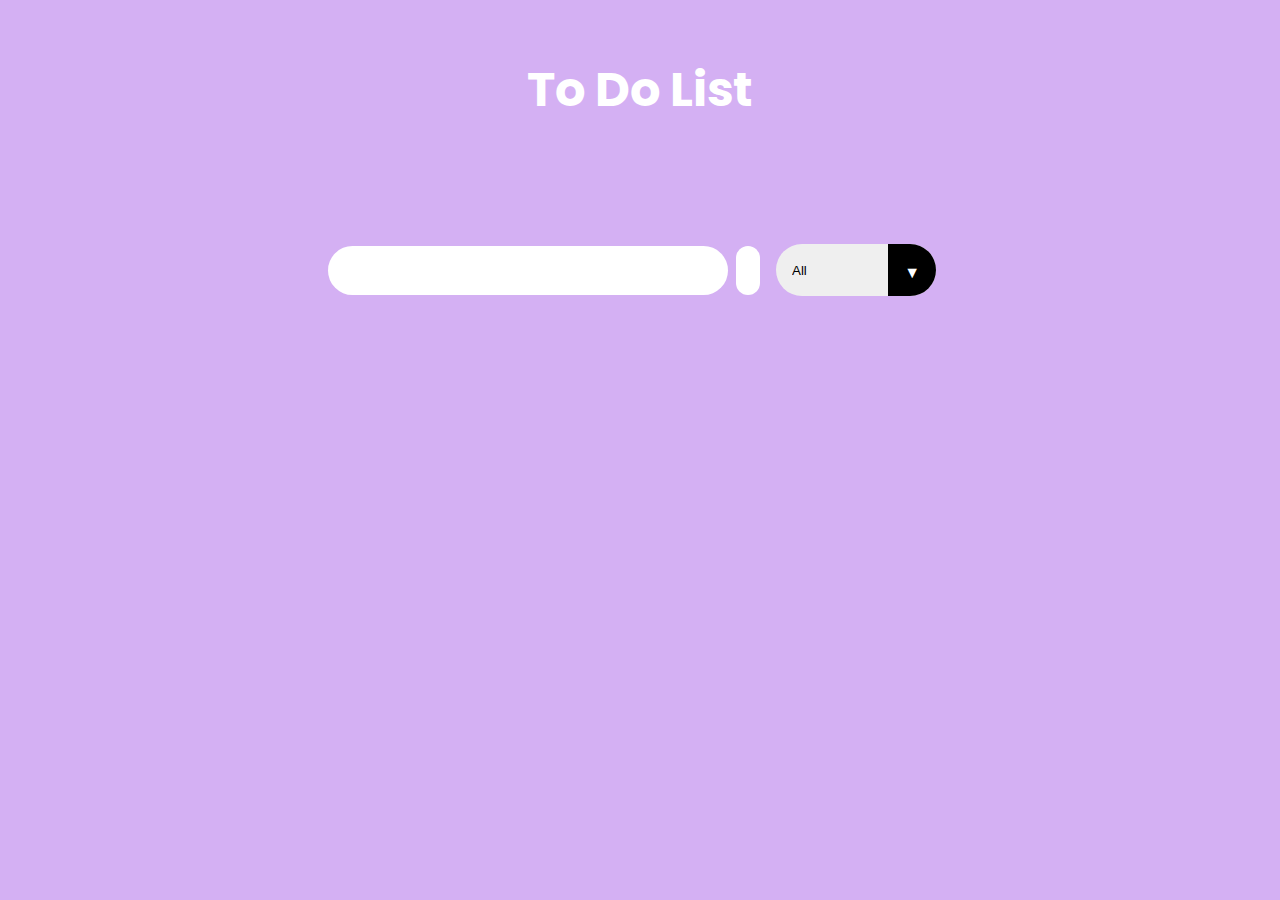
<file: index.html>
<!DOCTYPE html>
<html lang="en">
<head>
    <meta charset="UTF-8">
    <meta http-equiv="X-UA-Compatible" content="IE=edge">
    <meta name="viewport" content="width=device-width, initial-scale=1.0">
    <!-- Google Fonts -->
    <link rel="preconnect" href="https://fonts.googleapis.com">
    <link rel="preconnect" href="https://fonts.gstatic.com" crossorigin>
    <link href="https://fonts.googleapis.com/css2?family=Poppins&display=swap" rel="stylesheet">
    <!-- Font Awesome cdn css -->
    <link rel="stylesheet" href="https://cdnjs.cloudflare.com/ajax/libs/font-awesome/5.15.3/css/all.min.css" integrity="sha512-iBBXm8fW90+nuLcSKlbmrPcLa0OT92xO1BIsZ+ywDWZCvqsWgccV3gFoRBv0z+8dLJgyAHIhR35VZc2oM/gI1w==" crossorigin="anonymous" referrerpolicy="no-referrer" />
    <link rel="stylesheet" href="./styles.css">
    <title>To Do List</title>
</head>
<body>

    <header>
        <h1>To Do List</h1>
    </header>
    <form action="">
        <input type="text" class="todo-input">
        <button class="todo-button" type="submit">
            <i class="fas fa-plus-circle fa-lg"></i>
        </button>
        <div class="select">
            <select name="todos" class="filter-todo">
                <option value="all">All</option>
                <option value="completed">Completed</option>
                <option value="incomplete">Incomplete</option>
            </select>
        </div>
    </form>

    <div class="todo-container">
        <ul class="todo-list"></ul>
    </div>

    <script src="./script.js"></script>

</body>
</html>
</file>
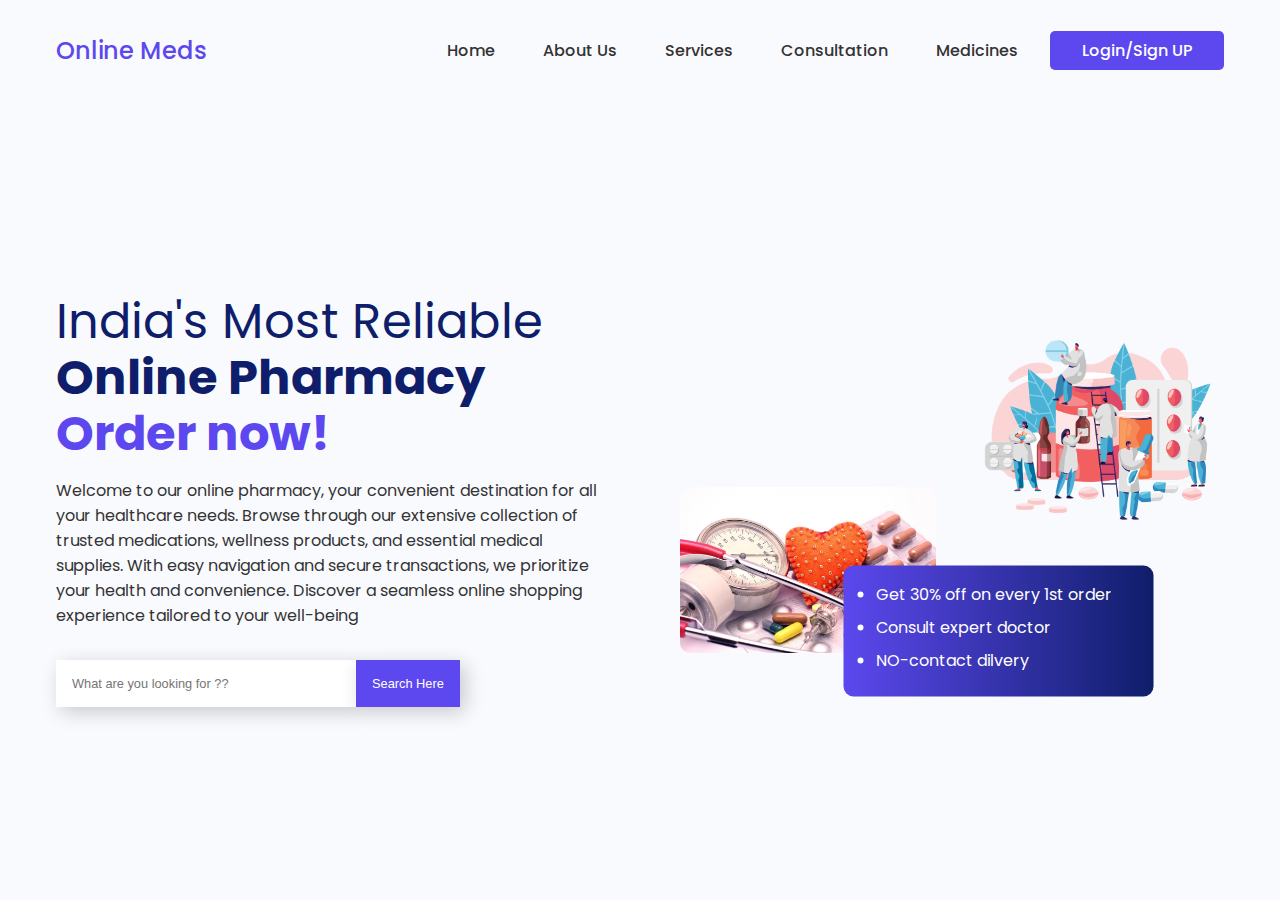
<file: Octanet Internship/Tasks/Task - 01/index.html>
<!DOCTYPE html>
<html lang="en">
  <head>
    <meta charset="UTF-8" />
    <meta http-equiv="X-UA-Compatible" content="IE=edge" />
    <meta name="viewport" content="width=device-width, initial-scale=1.0" />
    <link rel="stylesheet" href="styles.css" />
    <title>Online Meds |Landing Page</title>
  </head>
  <body>
    <nav>
      <div class="nav__logo"><a href="#">Online Meds</a></div>
      <ul class="nav__links">
        <li class="link"><a href="#">Home</a></li>
        <li class="link"><a href="#">About Us</a></li>
        <li class="link"><a href="#">Services</a></li>
        <li class="link"><a href="#">Consultation</a></li>
        <li class="link"><a href="#">Medicines</a></li>
        <li class="link"><a href="#" class="nav__btn">Login/Sign UP</a></li>
      </ul>
    </nav>
    <section class="container">
      <div class="content__container">
        <h1>
          India's Most Reliable<br />
          <span class="heading__1">Online Pharmacy</span><br />
          <span class="heading__2">Order now!</span>
        </h1>
        <p>
            Welcome to our online pharmacy, your convenient destination for all your healthcare needs.
            Browse through our extensive collection of trusted medications, wellness products, and essential medical supplies. 
            With easy navigation and secure transactions, we prioritize your health and convenience.
            Discover a seamless online shopping experience tailored to your well-being
        </p>
        <form>
          <input type="text" placeholder="What are you looking for ??" />
          <button type="submit">Search Here</button>
        </form>
      </div>
      <div class="image__container">
        <img src="assets/header-1.jpg" alt="header" />
        <img src="assets/header-2.png" alt="header" />
        <div class="image__content">
          <ul>
            <li>Get 30% off on every 1st order</li>
            <li>Consult expert doctor</li>
            <li>NO-contact dilvery</li>
          </ul>
        </div>
      </div>
    </section>
  </body>
</html>
</file>
<file: styles.css>
* {
    margin: 0;
    padding: 0;
    box-sizing: border-box;
}

body {
    background-color: rgb(212, 176, 243);
    color: white;
    font-family: "Poppins", sans-serif;
    min-height: 100vh;
}

header {
    font-size: 1.5rem;
}

header, 
form {
    min-height: 20vh;
    display: flex;
    justify-content: center;
    align-items: center;
}

form input, 
form button {
    padding: 0.5rem;
    padding-left: 1rem;
    font-size: 1.8rem;
    border: none;
    background: white;
    border-radius: 2rem;
}

form button {
    color: rgb(0, 0, 0);
    background: white;
    cursor: pointer;
    transition: all 0.3 ease;
    margin-left: 0.5rem;
}

form button:hover {
    color: white;
    background: rgb(0, 0, 0);
}

.fa-plus-circle {
    margin-top: 0.3rem;
    margin-left: -8px;
}

.todo-container {
    display: flex;
    justify-content: center;
    align-items: center;
}

.todo-list {
    min-width: 30%;
    list-style: none;
}

.todo {
    margin: 0.5rem;
    padding-left: 0.5rem;
    background: white;
    color: black;
    font-size: 1.5rem;
    display: flex;
    justify-content: space-between;
    align-items: center;
    transition: 0.5s;
    border-radius: 2rem;
}

.todo li {
    flex: 1;
}

.trash-btn, 
.complete-btn {
    color: white;
    border: none;
    padding: 1rem;
    cursor: pointer;
    font-size: 1.5rem;
}

.complete-btn {
    background: rgb(129, 13, 224);
}

.trash-btn {
    border-top-right-radius: 1.75rem;
    border-bottom-right-radius: 1.75rem;
    background: rgb(171, 171, 171);
}

.todo-item {
    padding: 0rem 0.5rem;
}

.fa-trash, 
.fa-check-circle {
    pointer-events: none;
}

.completed {
    text-decoration: line-through;
    opacity: 0.5;
}

.slide {
    transform: translateX(10rem);
    opacity: 0;
}

select {
    -webkit-appearance: none;
    -moz-appearance: none;
    appearance: none;
    outline: none;
    border: none;
}

.select {
    margin: 1rem;
    position: relative;
    overflow: hidden;
    border-radius: 50px;
}

select {
    color:rgb(0, 0, 0);
    width: 10rem;
    height: 3.2rem;
    cursor: pointer;
    padding: 1rem;
}

.select::after {
    content: "\25BC";
    position: absolute;
    background:rgb(0, 0, 0);
    top: 0;
    right: 0;
    padding: 1rem;
    pointer-events: none;
    transition: all 0.3s ease;
}

.select::hover::after {
    background: white;
    color: rgb(0, 0, 0);
}
</file>
<file: Octanet Internship/Tasks/Task - 01/styles.css>
@import url("https://fonts.googleapis.com/css2?family=Poppins:wght@400;500;600;700&display=swap");

:root {
  --primary-color: #5c48ee;
  --primary-color-dark: #0f1e6a;
  --secondary-color: #f9fafe;
  --text-color: #333333;
  --white: #ffffff;
  --max-width: 1200px;
}

* {
  padding: 0;
  margin: 0;
  box-sizing: border-box;
}

body {
  font-family: "Poppins", sans-serif;
  background-color: var(--secondary-color);
}

nav {
  max-width: var(--max-width);
  margin: auto;
  padding: 1rem;
  height: 100px;
  display: flex;
  align-items: center;
  justify-content: space-between;
}

.nav__logo a {
  font-size: 1.5rem;
  font-weight: 500;
  color: var(--primary-color);
  text-decoration: none;
  transition: 0.3s;
}

.nav__links {
  list-style: none;
  display: flex;
  align-items: center;
  gap: 1rem;
}

.link a {
  padding: 0.5rem 1rem;
  font-size: 1rem;
  font-weight: 500;
  color: var(--text-color);
  text-decoration: none;
  transition: 0.3s;
}

.link a:hover {
  color: var(--primary-color);
}

.link .nav__btn {
  padding: 0.5rem 2rem;
  color: var(--white) !important;
  background-color: var(--primary-color);
  border-radius: 5px;
}

.link .nav__btn:hover {
  background-color: var(--primary-color-dark);
}

.container {
  max-width: var(--max-width);
  margin: auto;
  padding: 1rem;
  min-height: calc(100vh - 100px);
  display: grid;
  grid-template-columns: repeat(2, 1fr);
  gap: 5rem;
}

.content__container {
  display: flex;
  flex-direction: column;
  justify-content: center;
}

.content__container h1 {
  font-size: 3rem;
  font-weight: 400;
  line-height: 3.5rem;
  color: var(--primary-color-dark);
  margin-bottom: 1rem;
}

.heading__1 {
  font-weight: 700;
}

.heading__2 {
  font-weight: 700;
  color: var(--primary-color);
}

.content__container p {
  font-size: 1rem;
  color: var(--text-color);
  margin-bottom: 2rem;
}

.content__container form {
  display: flex;
  align-items: center;
}

.content__container input {
  width: 100%;
  max-width: 300px;
  padding: 1rem;
  font-size: 0.8rem;
  outline: none;
  border: none;
  box-shadow: 5px 5px 20px rgba(0, 0, 0, 0.2);
}

.content__container button {
  width: fit-content;
  padding: 1rem;
  font-size: 0.8rem;
  white-space: nowrap;
  background-color: var(--primary-color);
  color: var(--white);
  outline: none;
  border: none;
  box-shadow: 5px 5px 20px rgba(0, 0, 0, 0.2);
  transition: 0.3s;
  cursor: pointer;
}

.content__container button:hover {
  background-color: var(--primary-color-dark);
}

.image__container {
  position: relative;
  display: grid;
  grid-template-columns: repeat(2, 1fr);
  gap: 2rem;
  place-content: center;
}

.image__container img {
  width: 100%;
  max-width: 300px;
  margin: auto;
  border-radius: 10px;
}

.image__container img:nth-child(1) {
  transform: translateY(70px);
}

.image__container img:nth-child(2) {
  transform: translateY(-70px);
}

.image__content {
  position: absolute;
  width: 100%;
  max-width: 310px;
  left: 50%;
  top: 50%;
  transform: translate(-35%, 50%);
  background: linear-gradient(
    to right,
    var(--primary-color),
    var(--primary-color-dark)
  );
  color: var(--white);
  padding: 1rem 2rem;
  border-radius: 10px;
}

.image__content li {
  margin-bottom: 0.5rem;
}

@media (width < 900px) {
  .link a:not(.nav__btn) {
    display: none;
  }

  .container {
    grid-template-columns: repeat(1, 1fr);
  }

  .content__container {
    text-align: center;
  }

  .content__container form {
    margin-right: auto;
    margin-left: auto;
  }

  .image__container {
    grid-area: 1/1/2/2;
  }

  .image__container img {
    transform: translateY(0) !important;
  }
}
</file>
